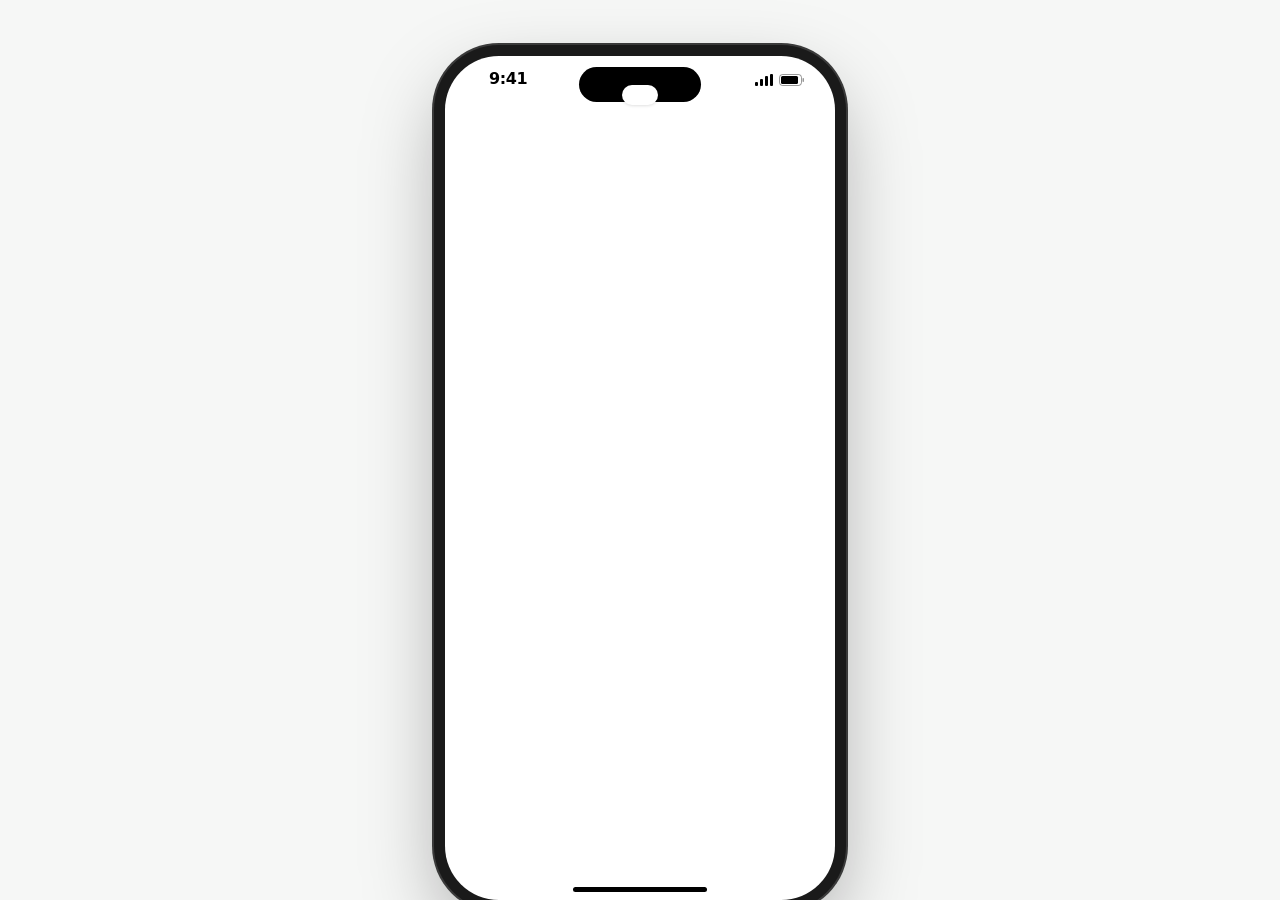
<file: index.html>
<!doctype html>
<html lang="en">
<head>
<meta charset="utf-8">
<meta http-equiv="Content-Security-Policy" content="default-src 'none'; img-src 'self'; base-uri 'none'; form-action 'none'; object-src 'none'">
<meta name="referrer" content="strict-origin-when-cross-origin">
<meta name="viewport" content="width=device-width,initial-scale=1">
<meta http-equiv="refresh" content="0; url=customer/">
<title>ErrandCo</title>
<link rel="icon" href="icons/icon-192.png">
</head>
<body>
<p>Opening the ErrandCo app&hellip; <a href="customer/">Continue</a></p>
<p>Runners: <a href="runner/">runner app</a> &middot; Staff: <a href="owner/">owner dashboard</a></p>
</body>
</html>
</file>
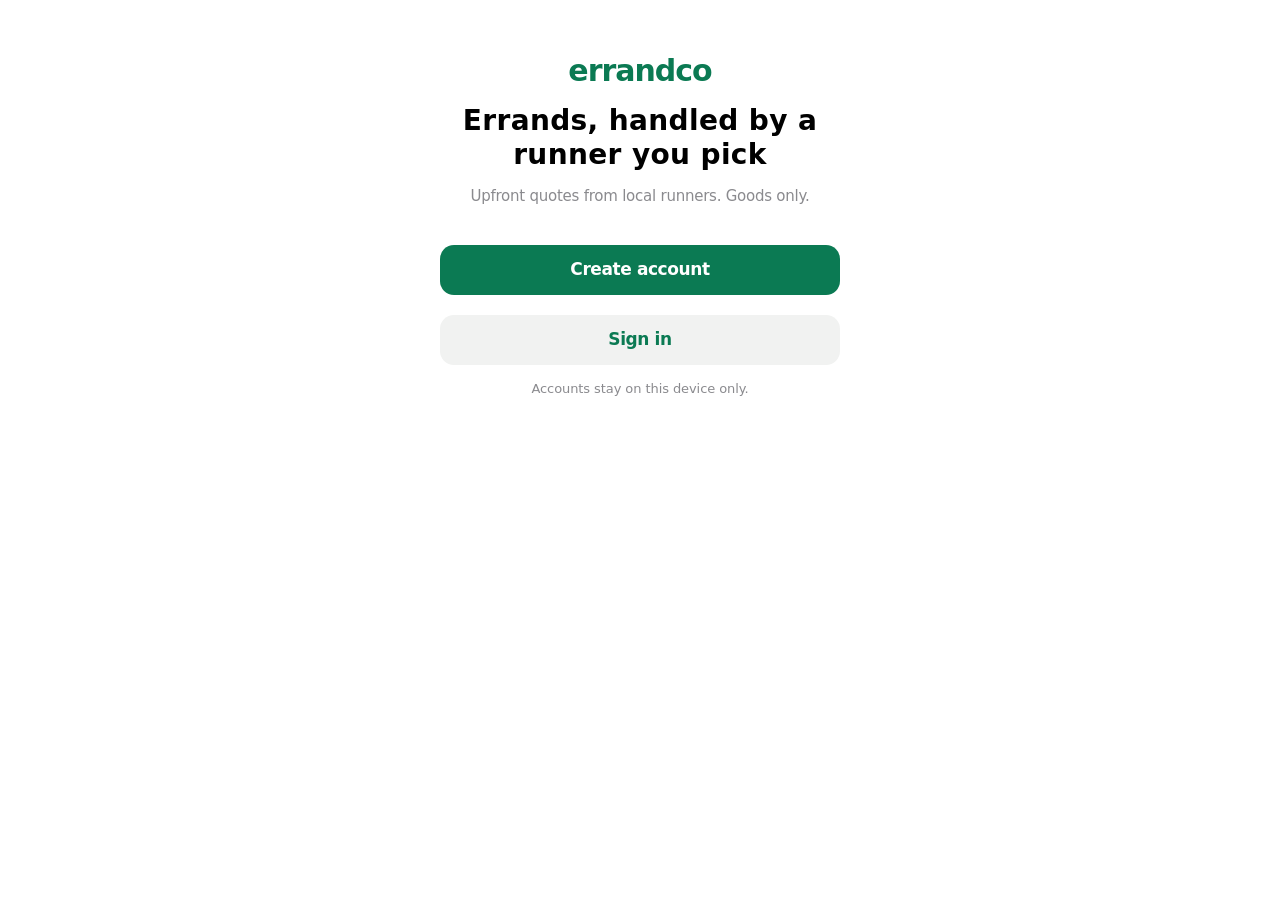
<file: customer/index.html>
<!doctype html>
<html lang="en">
<head>
<meta charset="utf-8">
<meta http-equiv="Content-Security-Policy" content="default-src 'none'; script-src 'self' https://maps.googleapis.com; script-src-attr 'none'; style-src 'self' 'unsafe-inline' https://fonts.googleapis.com; img-src 'self' data: blob: https://*.googleapis.com https://*.gstatic.com https://*.google.com https://*.googleusercontent.com; font-src https://fonts.gstatic.com; connect-src 'self' https://*.googleapis.com https://*.google.com https://*.gstatic.com data: blob:; worker-src 'self' blob:; manifest-src 'self'; frame-src https://*.google.com; object-src 'none'; base-uri 'none'; form-action 'none'; upgrade-insecure-requests">
<meta name="referrer" content="strict-origin-when-cross-origin">
<meta name="viewport" content="width=device-width,initial-scale=1,viewport-fit=cover">
<title>ErrandCo</title>
<meta name="description" content="Pick a local runner for your errands and get an upfront quote from the runner you pick.">
<meta name="theme-color" content="#0B7A53">
<meta name="apple-mobile-web-app-capable" content="yes">
<meta name="mobile-web-app-capable" content="yes">
<meta name="apple-mobile-web-app-status-bar-style" content="default">
<meta name="apple-mobile-web-app-title" content="ErrandCo">
<link rel="manifest" href="manifest.webmanifest">
<link rel="apple-touch-icon" href="icons/icon-180.png">
<link rel="apple-touch-icon" sizes="152x152" href="icons/icon-152.png">
<link rel="apple-touch-icon" sizes="167x167" href="icons/icon-167.png">
<link rel="apple-touch-icon" sizes="180x180" href="icons/icon-180.png">
<link rel="icon" href="icons/icon-192.png">
<link rel="stylesheet" href="../css/app.css?v=18">
</head>
<body data-app="customer">
<div class="stage" id="stage">
  <div class="device" id="device">
    <div class="statusbar" aria-hidden="true"><span id="sbtime">9:41</span><span class="isl"></span><span class="sym"><svg width="18" height="12" viewBox="0 0 18 12"><rect x="0" y="8" width="3" height="4" rx="1" fill="currentColor"/><rect x="5" y="5" width="3" height="7" rx="1" fill="currentColor"/><rect x="10" y="2" width="3" height="10" rx="1" fill="currentColor"/><rect x="15" y="0" width="3" height="12" rx="1" fill="currentColor"/></svg><svg width="26" height="12" viewBox="0 0 26 12"><rect x=".5" y=".5" width="22" height="11" rx="3" fill="none" stroke="currentColor" opacity=".4"/><rect x="2" y="2" width="17" height="8" rx="1.5" fill="currentColor"/><rect x="23.5" y="4" width="1.5" height="4" rx=".7" fill="currentColor" opacity=".4"/></svg></span></div>
    <div id="map" aria-label="Map"></div>
    <div id="screen"></div>
    <div class="toast" id="toast" role="status" aria-live="polite"></div>
    <div class="homebar"></div>
  </div>
</div>
<div class="desk" id="desk" style="display:none"></div>
<script src="../js/config.js?v=18"></script>
<script src="../js/settings.js?v=18"></script>
<script src="../js/icons.js?v=18"></script>
<script src="../js/solver.js?v=18"></script>
<script src="../js/maps.js?v=18"></script>
<script src="../js/places.js?v=18"></script>
<script src="../js/catalog.js?v=18"></script>
<script src="../js/pricing.js?v=18"></script>
<script src="../js/market.js?v=18"></script>
<script src="../js/data.js?v=18"></script>
<script src="../js/orders.js?v=18"></script>
<script src="../js/auth.js?v=18"></script>
<script src="../js/app.js?v=18"></script>
<script src="../js/addstop.js?v=18"></script>
<script src="../js/line.js?v=18"></script>
<script src="../js/tiles.js?v=18"></script>
</body>
</html>
</file>
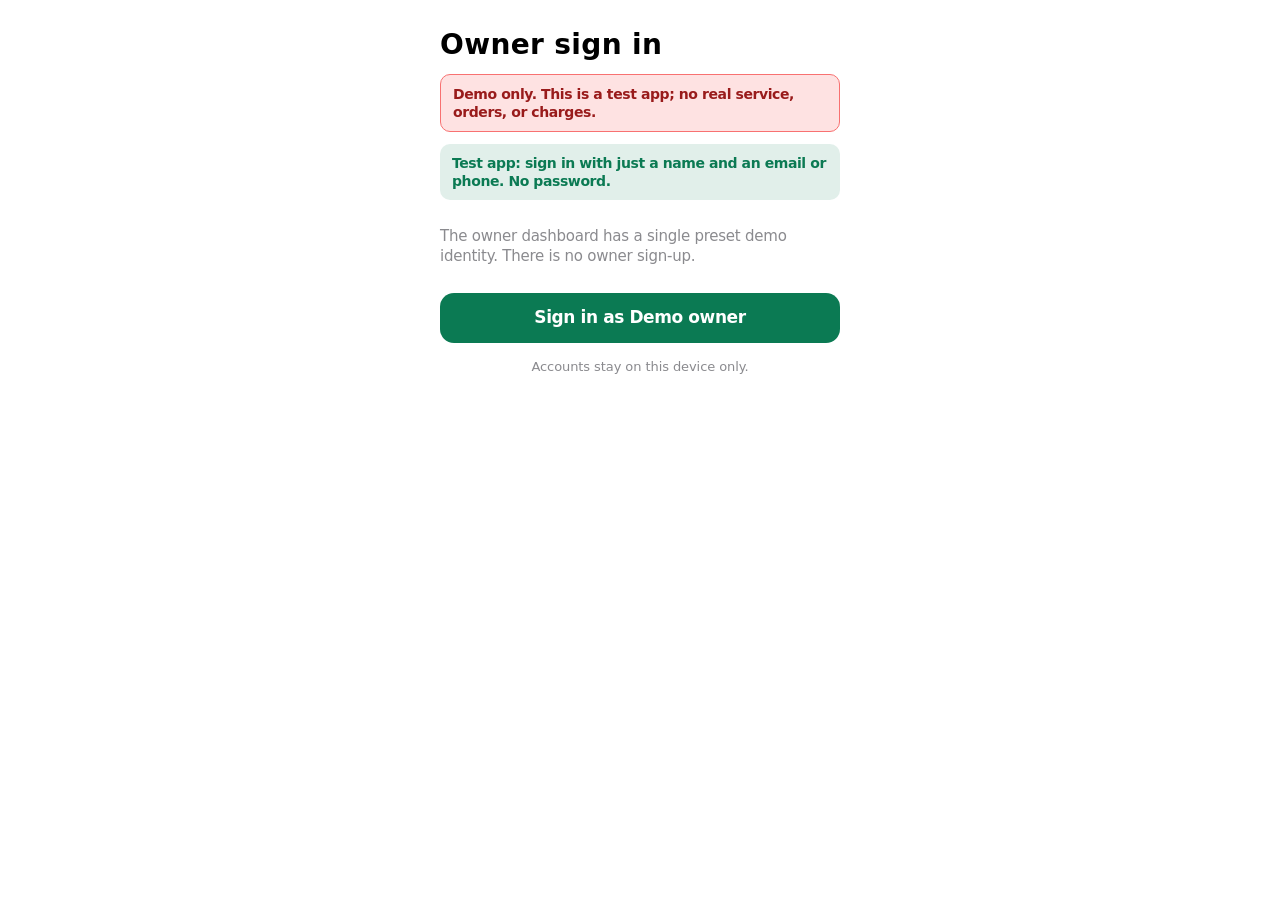
<file: owner/index.html>
<!doctype html>
<html lang="en">
<head>
<meta charset="utf-8">
<meta http-equiv="Content-Security-Policy" content="default-src 'none'; script-src 'self'; script-src-attr 'none'; style-src 'self' 'unsafe-inline'; img-src 'self' data:; font-src 'none'; connect-src 'self'; manifest-src 'self'; worker-src 'self'; frame-src 'none'; object-src 'none'; base-uri 'none'; form-action 'none'; upgrade-insecure-requests">
<meta name="referrer" content="strict-origin-when-cross-origin">
<meta name="viewport" content="width=device-width,initial-scale=1,viewport-fit=cover">
<title>ErrandCo Owner</title>
<meta name="description" content="Pick a local runner for your errands and get an upfront quote from the runner you pick.">
<meta name="theme-color" content="#0B7A53">
<meta name="apple-mobile-web-app-capable" content="yes">
<meta name="mobile-web-app-capable" content="yes">
<meta name="apple-mobile-web-app-status-bar-style" content="default">
<meta name="apple-mobile-web-app-title" content="Owner">
<link rel="manifest" href="manifest.webmanifest">
<link rel="apple-touch-icon" href="icons/icon-180.png">
<link rel="apple-touch-icon" sizes="152x152" href="icons/icon-152.png">
<link rel="apple-touch-icon" sizes="167x167" href="icons/icon-167.png">
<link rel="apple-touch-icon" sizes="180x180" href="icons/icon-180.png">
<link rel="icon" href="icons/icon-192.png">
<link rel="stylesheet" href="../css/app.css?v=18">
</head>
<body data-app="owner">
<div class="stage" id="stage">
  <div class="device" id="device">
    <div class="statusbar" aria-hidden="true"><span id="sbtime">9:41</span><span class="isl"></span><span class="sym"><svg width="18" height="12" viewBox="0 0 18 12"><rect x="0" y="8" width="3" height="4" rx="1" fill="currentColor"/><rect x="5" y="5" width="3" height="7" rx="1" fill="currentColor"/><rect x="10" y="2" width="3" height="10" rx="1" fill="currentColor"/><rect x="15" y="0" width="3" height="12" rx="1" fill="currentColor"/></svg><svg width="26" height="12" viewBox="0 0 26 12"><rect x=".5" y=".5" width="22" height="11" rx="3" fill="none" stroke="currentColor" opacity=".4"/><rect x="2" y="2" width="17" height="8" rx="1.5" fill="currentColor"/><rect x="23.5" y="4" width="1.5" height="4" rx=".7" fill="currentColor" opacity=".4"/></svg></span></div>
    <div id="map" aria-label="Map"></div>
    <div id="screen"></div>
    <div class="toast" id="toast" role="status" aria-live="polite"></div>
    <div class="homebar"></div>
  </div>
</div>
<div class="desk" id="desk" style="display:none"></div>
<script src="../js/config.js?v=18"></script>
<script src="../js/settings.js?v=18"></script>
<script src="../js/icons.js?v=18"></script>
<script src="../js/solver.js?v=18"></script>
<script src="../js/maps.js?v=18"></script>
<script src="../js/places.js?v=18"></script>
<script src="../js/catalog.js?v=18"></script>
<script src="../js/market.js?v=18"></script>
<script src="../js/data.js?v=18"></script>
<script src="../js/orders.js?v=18"></script>
<script src="../js/auth.js?v=18"></script>
<script src="../js/app.js?v=18"></script>
<script src="../js/addstop.js?v=18"></script>
<script src="../js/line.js?v=18"></script>
</body>
</html>
</file>
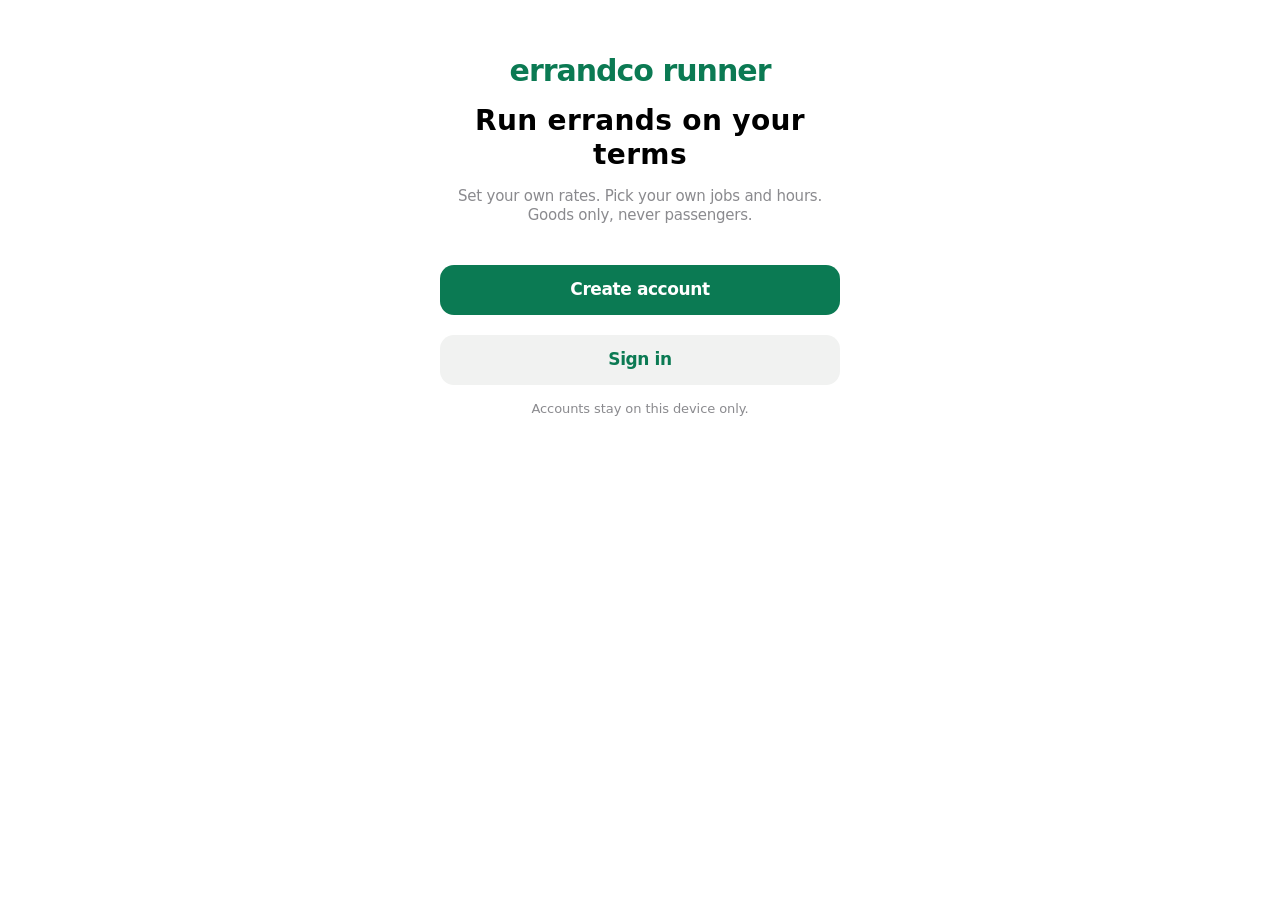
<file: runner/index.html>
<!doctype html>
<html lang="en">
<head>
<meta charset="utf-8">
<meta http-equiv="Content-Security-Policy" content="default-src 'none'; script-src 'self' https://maps.googleapis.com; script-src-attr 'none'; style-src 'self' 'unsafe-inline' https://fonts.googleapis.com; img-src 'self' data: blob: https://*.googleapis.com https://*.gstatic.com https://*.google.com https://*.googleusercontent.com; font-src https://fonts.gstatic.com; connect-src 'self' https://*.googleapis.com https://*.google.com https://*.gstatic.com data: blob:; worker-src 'self' blob:; manifest-src 'self'; frame-src https://*.google.com; object-src 'none'; base-uri 'none'; form-action 'none'; upgrade-insecure-requests">
<meta name="referrer" content="strict-origin-when-cross-origin">
<meta name="viewport" content="width=device-width,initial-scale=1,viewport-fit=cover">
<title>ErrandCo Runner</title>
<meta name="description" content="Pick a local runner for your errands and get an upfront quote from the runner you pick.">
<meta name="theme-color" content="#0B7A53">
<meta name="apple-mobile-web-app-capable" content="yes">
<meta name="mobile-web-app-capable" content="yes">
<meta name="apple-mobile-web-app-status-bar-style" content="default">
<meta name="apple-mobile-web-app-title" content="Runner">
<link rel="manifest" href="manifest.webmanifest">
<link rel="apple-touch-icon" href="icons/icon-180.png">
<link rel="apple-touch-icon" sizes="152x152" href="icons/icon-152.png">
<link rel="apple-touch-icon" sizes="167x167" href="icons/icon-167.png">
<link rel="apple-touch-icon" sizes="180x180" href="icons/icon-180.png">
<link rel="icon" href="icons/icon-192.png">
<link rel="stylesheet" href="../css/app.css?v=18">
</head>
<body data-app="runner">
<div class="stage" id="stage">
  <div class="device" id="device">
    <div class="statusbar" aria-hidden="true"><span id="sbtime">9:41</span><span class="isl"></span><span class="sym"><svg width="18" height="12" viewBox="0 0 18 12"><rect x="0" y="8" width="3" height="4" rx="1" fill="currentColor"/><rect x="5" y="5" width="3" height="7" rx="1" fill="currentColor"/><rect x="10" y="2" width="3" height="10" rx="1" fill="currentColor"/><rect x="15" y="0" width="3" height="12" rx="1" fill="currentColor"/></svg><svg width="26" height="12" viewBox="0 0 26 12"><rect x=".5" y=".5" width="22" height="11" rx="3" fill="none" stroke="currentColor" opacity=".4"/><rect x="2" y="2" width="17" height="8" rx="1.5" fill="currentColor"/><rect x="23.5" y="4" width="1.5" height="4" rx=".7" fill="currentColor" opacity=".4"/></svg></span></div>
    <div id="map" aria-label="Map"></div>
    <div id="screen"></div>
    <div class="toast" id="toast" role="status" aria-live="polite"></div>
    <div class="homebar"></div>
  </div>
</div>
<div class="desk" id="desk" style="display:none"></div>
<script src="../js/config.js?v=18"></script>
<script src="../js/settings.js?v=18"></script>
<script src="../js/icons.js?v=18"></script>
<script src="../js/solver.js?v=18"></script>
<script src="../js/maps.js?v=18"></script>
<script src="../js/places.js?v=18"></script>
<script src="../js/catalog.js?v=18"></script>
<script src="../js/pricing.js?v=18"></script>
<script src="../js/market.js?v=18"></script>
<script src="../js/data.js?v=18"></script>
<script src="../js/orders.js?v=18"></script>
<script src="../js/auth.js?v=18"></script>
<script src="../js/app.js?v=18"></script>
<script src="../js/addstop.js?v=18"></script>
<script src="../js/line.js?v=18"></script>
</body>
</html>
</file>
<file: css/app.css>
:root{
  --accent:#0B7A53; --on-accent:#fff;
  --tint:var(--accent);
  --bg:#fff; --bg2:#F6F7F6; --bg-grouped:#F6F7F6; --cell:#fff; --cell-pressed:#E5E5EA;
  --label:#000; --label2:rgba(60,60,67,.6); --label3:rgba(60,60,67,.3);
  --sep:rgba(60,60,67,.18); --fill:#F1F2F1; --fill2:rgba(120,120,128,.2);
  --material:#fff; --material-thick:#fff;
  --green:#0B7A53; --orange:#FF9500; --red:#FF3B30; --yellow:#FFCC00; --gold:#B7791F;
  --shadow:0 1px 3px rgba(0,0,0,.12);
  --map-land:#F1EFE9; --map-road:#fff; --map-major:#FFE9A8; --map-water:#AADAFF; --map-park:#CDEBC6; --map-label:#5B7E99;
  --map-casing:rgba(0,0,0,.18); --map-pin-dark:#1C1C1E; --map-done:#8E8E93;
  --spring:cubic-bezier(.32,.72,0,1); --sat:0px; --sab:0px;
  --font:-apple-system,BlinkMacSystemFont,"SF Pro Text","SF Pro Display","SF Pro",system-ui,"Helvetica Neue",Helvetica,Arial,sans-serif;
  color-scheme:light;
}
*{box-sizing:border-box;-webkit-tap-highlight-color:transparent}
html,body{margin:0;height:100%}
body{font-family:var(--font);font-size:17px;line-height:1.29;letter-spacing:-.41px;color:var(--label);background:var(--bg-grouped);-webkit-font-smoothing:antialiased;overflow:hidden}
button{font:inherit;color:inherit;letter-spacing:inherit}
svg.i{width:22px;height:22px;flex:none;stroke:currentColor;fill:none;stroke-width:1.8;stroke-linecap:round;stroke-linejoin:round;vertical-align:middle}
svg.i.s{width:17px;height:17px}svg.i.l{width:28px;height:28px}svg.i.fill{fill:currentColor;stroke:none}

.stage{position:absolute;inset:0;display:flex;align-items:center;justify-content:center;padding-top:56px}
.device{position:relative;width:390px;height:844px;border-radius:54px;background:var(--bg);overflow:hidden;box-shadow:0 0 0 11px #1a1a1a,0 0 0 13px #3a3a3a,0 30px 80px rgba(0,0,0,.35);--sat:47px;--sab:34px;transform-origin:center;isolation:isolate}
.statusbar{position:absolute;top:0;left:0;right:0;height:47px;z-index:60;display:flex;align-items:center;justify-content:space-between;padding:0 30px 0 44px;font-weight:600;font-size:16px;pointer-events:none}
.statusbar .isl{position:absolute;left:50%;top:11px;width:122px;height:35px;border-radius:20px;background:#000;transform:translateX(-50%)}
.statusbar .sym{display:flex;gap:6px;align-items:center}
.homebar{position:absolute;bottom:8px;left:50%;transform:translateX(-50%);width:134px;height:5px;border-radius:3px;background:var(--label);z-index:70;pointer-events:none}
.desk{position:absolute;inset:0;padding-top:64px;overflow:auto;background:var(--bg-grouped)}
#map{position:absolute;inset:0;z-index:0;transition:opacity .4s var(--spring)}
#map svg{width:100%;height:100%;display:block}
#screen{position:absolute;inset:0;z-index:1;pointer-events:none}
#screen>*{pointer-events:auto}.btn,.cell.tap,.chip,.seg button,.tabbar button,.iconbtn{transition:transform .35s var(--spring),filter .2s,background-color .2s;cursor:pointer;user-select:none}.btn:active,.chip:active,.iconbtn:active{transform:scale(.96);filter:brightness(.92)}
.cell.tap:active{background:var(--cell-pressed)}
.fade{animation:fade .35s ease}@keyframes fade{from{opacity:0}to{opacity:1}}
.fbtn{position:absolute;z-index:5;width:44px;height:44px;border-radius:50%;border:0;background:var(--material-thick);box-shadow:0 2px 10px rgba(0,0,0,.18);display:grid;place-items:center;cursor:pointer}
.fbtn.tl{top:calc(var(--sat) + 8px);left:16px}
.sheet{position:absolute;left:0;right:0;bottom:0;z-index:10;display:flex;flex-direction:column;background:var(--material-thick);border-radius:14px 14px 0 0;box-shadow:0 -2px 24px rgba(0,0,0,.14);transition:height .5s var(--spring);will-change:height}
.sheet.solid{background:var(--bg)}
.sheet .grabber{flex:none;height:21px;display:flex;align-items:center;justify-content:center;cursor:grab;touch-action:none}
.sheet .grabber i{width:36px;height:5px;border-radius:3px;background:var(--label3)}
.sheet .sh-head{flex:none;padding:0 16px 8px;touch-action:none}
.sheet .sh-body{flex:1;overflow-y:auto;overflow-x:hidden;padding:0 16px 16px;overscroll-behavior:contain}
.sheet .sh-foot{flex:none;padding:8px 16px calc(var(--sab) + 8px);border-top:.5px solid var(--sep);background:var(--material-thick)}
.sheet.has-tabbar{bottom:calc(49px + var(--sab))}
.sheet.has-tabbar .sh-body{padding-bottom:8px}
.lt{font-size:34px;line-height:41px;font-weight:700;letter-spacing:.37px;margin:0}
.t1{font-size:28px;line-height:34px;font-weight:700;letter-spacing:.36px;margin:0}
.t2{font-size:22px;line-height:28px;font-weight:700;letter-spacing:.35px;margin:0}
.t3{font-size:20px;line-height:25px;font-weight:600;letter-spacing:.38px;margin:0}
.hl{font-size:17px;font-weight:600}
.sub{font-size:15px;letter-spacing:-.24px}
.fn{font-size:13px;letter-spacing:-.08px;color:var(--label2)}
.cap{font-size:12px;color:var(--label2)}
.sec{color:var(--label2)}.tint{color:var(--tint)}.green{color:var(--green)}
.num{font-variant-numeric:tabular-nums}
.group-h{font-size:13px;color:var(--label2);text-transform:uppercase;margin:24px 16px 8px;letter-spacing:-.08px}
.sh-body .group-h,.page-body .group-h{margin-left:16px}
.group{background:var(--cell);border-radius:10px;overflow:hidden}
.group+.group-f,.group-f{font-size:13px;color:var(--label2);margin:8px 16px 0;line-height:18px}
.sheet .group{background:var(--cell)}
.cell{display:flex;align-items:center;gap:12px;min-height:44px;padding:11px 16px;position:relative;background:var(--cell)}
.cell+.cell::before{content:'';position:absolute;top:0;right:0;left:var(--inset,16px);border-top:.5px solid var(--sep)}
.cell .ic{width:30px;height:30px;border-radius:7px;display:grid;place-items:center;flex:none;background:var(--accent);color:var(--on-accent)}
.cell .ic svg{width:18px;height:18px}
.cell .ic.gray{background:#8E8E93;color:#fff}.cell .ic.green{background:var(--green);color:#fff}.cell .ic.orange{background:var(--orange);color:#fff}
.cell .grow{flex:1;min-width:0}.cell .title{font-size:17px}.cell .subt{font-size:15px;color:var(--label2);margin-top:1px}
.cell .acc{color:var(--label2);display:flex;align-items:center;gap:4px;white-space:nowrap}
.cell .chev{color:var(--label3)}
.cell input[type=text],.cell input[type=number],.cell select{border:0;background:transparent;font:inherit;color:var(--label);outline:none;width:100%;padding:0}
.cell input::placeholder{color:var(--label3)}
.ellip{white-space:nowrap;overflow:hidden;text-overflow:ellipsis}
.btn{display:flex;align-items:center;justify-content:center;gap:8px;width:100%;min-height:50px;border:0;border-radius:14px;font-size:17px;font-weight:600;background:var(--accent);color:var(--on-accent)}
.btn.gray{background:var(--fill);color:var(--tint)}.btn.plain{background:none;color:var(--tint);min-height:44px}.btn.sm{min-height:44px;font-size:15px;width:auto;padding:0 16px;border-radius:22px;display:inline-flex}
.btn:disabled{opacity:.4;pointer-events:none}
.btn+.btn{margin-top:8px}
.chip{display:inline-flex;align-items:center;gap:6px;height:34px;padding:0 14px;border-radius:17px;border:0;background:var(--fill);font-size:15px;font-weight:500;white-space:nowrap}
.chip.on{background:var(--accent);color:var(--on-accent)}
.chip.tint{color:var(--tint)}
.chips{display:flex;gap:8px;overflow-x:auto;scrollbar-width:none;padding:2px 0}.chips::-webkit-scrollbar{display:none}
.seg{display:flex;background:var(--fill);border-radius:9px;padding:2px;position:relative}
.seg button{flex:1;border:0;background:none;padding:6px 8px;font-size:13px;font-weight:500;border-radius:7px;min-height:28px;position:relative;z-index:1}
.seg button.on{background:var(--cell);font-weight:600;box-shadow:0 3px 8px rgba(0,0,0,.12),0 3px 1px rgba(0,0,0,.04)}
.iconbtn{width:36px;height:36px;border-radius:50%;border:0;background:var(--fill);display:grid;place-items:center;color:var(--tint);flex:none}
.iconbtn.on{background:var(--accent);color:var(--on-accent)}
.toggle{position:relative;width:51px;height:31px;border-radius:16px;background:var(--fill2);border:0;flex:none;cursor:pointer;transition:background .25s}
.toggle::after{content:'';position:absolute;top:2px;left:2px;width:27px;height:27px;border-radius:50%;background:#fff;box-shadow:0 3px 8px rgba(0,0,0,.15);transition:transform .35s var(--spring)}
.toggle.on{background:var(--green)}.toggle.on::after{transform:translateX(20px)}
.stepper{display:flex;background:var(--fill);border-radius:8px;overflow:hidden}.stepper button{border:0;background:none;width:44px;height:32px;font-size:20px;cursor:pointer}.stepper button+button{border-left:.5px solid var(--sep)}
.bar{height:6px;border-radius:3px;background:var(--fill);overflow:hidden}.bar>i{display:block;height:100%;background:var(--accent);border-radius:3px;transition:width .6s var(--spring)}
.input{width:100%;height:44px;border:0;border-radius:10px;background:var(--fill);padding:0 12px;font:inherit;color:var(--label);outline:none}
.input:focus{box-shadow:0 0 0 2px var(--accent)}
.rstop{display:flex;gap:12px;position:relative;padding:10px 0}
.rstop .rail{width:28px;display:flex;flex-direction:column;align-items:center;flex:none}
.rstop .n{width:26px;height:26px;border-radius:50%;background:var(--accent);color:var(--on-accent);display:grid;place-items:center;font-size:13px;font-weight:700}
.rstop .n.done{background:var(--map-done)}.rstop .n.end{background:var(--map-pin-dark);border-radius:7px}.rstop .n.start{background:var(--map-pin-dark);width:14px;height:14px;margin:6px}
.rstop:not(:last-child) .rail::after{content:'';flex:1;width:2px;background:var(--sep);margin-top:4px;margin-bottom:-14px}
.carry{display:inline-flex;align-items:center;gap:4px;font-size:12px;color:var(--tint);font-weight:600}
.tabbar{position:absolute;left:0;right:0;bottom:0;z-index:20;display:flex;height:calc(49px + var(--sab));padding-bottom:var(--sab);background:var(--material);border-top:.5px solid var(--sep)}
.tabbar button{flex:1;border:0;background:none;display:flex;flex-direction:column;align-items:center;justify-content:center;gap:2px;font-size:10px;font-weight:500;color:#8E8E93;padding-top:2px}
.tabbar button svg{width:24px;height:24px}
.tabbar button.on{color:var(--tint)}
.page{position:absolute;inset:0;overflow-y:auto;background:var(--bg-grouped);padding-bottom:calc(49px + var(--sab) + 24px)}
.page.notab{padding-bottom:calc(var(--sab) + 24px)}
.navbar{position:sticky;top:0;z-index:15;height:calc(44px + var(--sat));padding-top:var(--sat);display:flex;align-items:center;justify-content:center;border-bottom:.5px solid transparent;transition:background .25s,border-color .25s}
.navbar .nt{font-size:17px;font-weight:600;opacity:0;transform:translateY(6px);transition:opacity .25s,transform .35s var(--spring)}
.navbar .nl,.navbar .nr{position:absolute;bottom:0;height:44px;display:flex;align-items:center;padding:0 8px}.navbar .nl{left:0}.navbar .nr{right:8px}
.page.scrolled .navbar{background:var(--material);border-bottom-color:var(--sep)}
.page.scrolled .navbar .nt{opacity:1;transform:none}
.page .lt{padding:4px 16px 8px;transition:opacity .2s}
.page.scrolled .lt{opacity:0}
.page-body{padding:0 16px}
.backbtn{display:flex;align-items:center;gap:2px;color:var(--tint);border:0;background:none;font-size:17px;cursor:pointer;padding:0 8px}
.chatbar{display:flex;gap:8px;align-items:center}
.chatbar input{flex:1;height:36px;border-radius:18px;border:.5px solid var(--sep);background:var(--cell);padding:0 14px;font:inherit;color:var(--label);outline:none}
.dot{width:10px;height:10px;border-radius:50%;background:var(--green);display:inline-block}
.indet{height:4px;border-radius:2px;background:var(--fill);overflow:hidden;position:relative}.indet::after{content:'';position:absolute;inset:0;width:40%;background:var(--accent);border-radius:2px;animation:ind 1.3s ease-in-out infinite}
@keyframes ind{0%{transform:translateX(-100%)}100%{transform:translateX(250%)}}
.stars{display:flex;gap:8px;justify-content:center}.stars button{border:0;background:none;color:var(--label3);cursor:pointer;padding:4px;transition:transform .35s var(--spring)}
.stars button.on{color:var(--yellow)}.stars button:active{transform:scale(1.25)}
.stars svg{width:40px;height:40px;fill:currentColor;stroke:none}
.toast{position:absolute;left:50%;top:calc(var(--sat) + 10px);z-index:900;transform:translate(-50%,-140%);background:var(--material-thick);padding:10px 18px;border-radius:22px;box-shadow:var(--shadow);font-size:15px;font-weight:500;transition:transform .5s var(--spring);display:flex;gap:8px;align-items:center;width:max-content;max-width:calc(100% - 32px);white-space:normal;line-height:1.3}
.toast.show{transform:translate(-50%,0)}
.owner{display:grid;grid-template-columns:240px 1fr;min-height:100%}
.side{padding:16px 12px;position:sticky;top:0;align-self:start;height:calc(100vh - 64px)}
.side .sb{display:flex;align-items:center;gap:10px;width:100%;padding:8px 10px;border-radius:8px;border:0;background:none;text-align:left;font-size:15px;cursor:pointer;color:var(--label)}
.side .sb svg{color:var(--tint);width:20px;height:20px}
.side .sb.on{background:var(--accent);color:var(--on-accent)}.side .sb.on svg{color:var(--on-accent)}
.side .sb:hover:not(.on){background:var(--fill)}
.omain{padding:16px 32px 48px;max-width:1200px}
.kgrid{display:grid;grid-template-columns:repeat(auto-fill,minmax(210px,1fr));gap:12px}
.panel{background:var(--cell);border-radius:12px;padding:16px;margin-top:16px}
.panel h3{margin:0 0 12px;font-size:17px;font-weight:600}
table{width:100%;border-collapse:collapse;font-size:15px}
th{text-align:left;font-size:12px;color:var(--label2);font-weight:500;text-transform:uppercase;padding:8px;border-bottom:.5px solid var(--sep)}
td{padding:10px 8px;border-bottom:.5px solid var(--sep);vertical-align:middle}
tr:last-child td{border-bottom:0}
.frow{display:flex;align-items:center;justify-content:space-between;gap:12px;padding:8px 0;border-bottom:.5px solid var(--sep)}
.frow:last-child{border-bottom:0}.frow input{width:110px;text-align:right}
.demo-note{font-size:12px;color:var(--label2)}
.mobile-owner-tabs{display:none}
@media (max-width:600px){
  body{background:var(--bg)}
  .stage{padding:0;display:block}
  .device{width:100%;height:100%;border-radius:0;box-shadow:none;--sat:env(safe-area-inset-top,0px);--sab:env(safe-area-inset-bottom,0px)}
  .statusbar,.homebar{display:none}
  @keyframes popin{from{opacity:0;transform:scale(.9)}to{opacity:1;transform:scale(1)}}
  .desk{padding-top:env(safe-area-inset-top,0px)}
  .owner{display:block}.side{display:none}.omain{padding:8px 16px 48px}
  .mobile-owner-tabs{display:flex;gap:8px;overflow-x:auto;padding:8px 52px 4px 0;scrollbar-width:none;position:sticky;top:0;z-index:5;background:var(--bg-grouped)}.kgrid{grid-template-columns:1fr 1fr}
  .panel{overflow-x:auto}
}
@media (prefers-reduced-motion:reduce){*{animation-duration:.01ms!important;transition-duration:.01ms!important}}
@media (max-width:600px){.page .lt{width:fit-content;max-width:calc(100% - 60px)}}
.navbar.solid{background:var(--material);border-bottom-color:var(--sep)}
.navbar.solid .nt{opacity:1;transform:none;max-width:60%;overflow:hidden;text-overflow:ellipsis;white-space:nowrap}
.storepg .navbar .nt{opacity:0}.storepg.scrolled .navbar .nt{opacity:1}
.ico{display:inline-grid;place-items:center}
.acwrap{position:sticky;top:calc(44px + var(--sat));z-index:14;padding:10px 16px;background:var(--bg-grouped)}
.acfield{display:flex;align-items:center;gap:8px;height:44px;padding:0 6px 0 12px;border-radius:12px;background:var(--fill);color:var(--label2)}
.acfield input{flex:1;min-width:0;border:0;background:none;font:inherit;color:var(--label);outline:none;height:100%}
.acfield input::placeholder{color:var(--label2)}
.acfield:focus-within{box-shadow:0 0 0 2px color-mix(in srgb,var(--accent) 60%,transparent)}
.clr{width:30px;height:30px;border:0;border-radius:50%;background:none;color:var(--label2);display:grid;place-items:center;cursor:pointer;visibility:hidden}
.aclist{padding:0 16px}
.acempty{display:flex;flex-direction:column;align-items:center;text-align:center;gap:8px;padding:48px 24px;color:var(--label2)}
.acempty.compact{padding:24px 16px}.acempty .hl{color:var(--label)}.acempty svg.l{width:34px;height:34px;color:var(--label3)}
.acempty .indet{width:120px}
.acnone{padding:14px 16px}
.cell.ac{min-height:60px;--inset:60px;gap:12px}.cell.ac.sel{background:var(--cell-pressed)}
.acic{width:34px;height:34px;border-radius:50%;background:var(--fill);color:var(--label2);display:grid;place-items:center;flex:none}
.acic.store{background:color-mix(in srgb,var(--accent) 14%,transparent);color:var(--tint)}
.acp{font-size:17px;font-weight:400}.acp b,.acs b{font-weight:600;color:var(--label)}
.acs{font-size:14px;color:var(--label2);margin-top:1px}
.acattr{font-size:12px;color:var(--label2);text-align:right;margin:8px 4px 0}.acattr.g{font-weight:500}
.plhead{display:flex;align-items:center;gap:12px;margin-top:8px}.plhead .acic{width:44px;height:44px}
.stack{display:flex;flex-direction:column;gap:8px}
.row8{display:flex;gap:8px;align-items:center}
.sthead{display:flex;flex-wrap:wrap;gap:12px;align-items:center;padding:8px 16px 4px}
.stlogo{width:60px;height:60px;border-radius:16px;background:var(--fill);color:var(--label);display:grid;place-items:center;flex:none}
.stlogo svg.l{width:30px;height:30px}
.sthead .grow{flex:1;min-width:0}.sttitle{margin:0;font-size:26px;line-height:32px}
.stnote{flex-basis:100%;background:color-mix(in srgb,var(--orange) 14%,transparent);border-radius:10px;padding:8px 10px;color:var(--label)}
.ststicky{position:sticky;top:calc(44px + var(--sat));z-index:14;background:var(--bg-grouped);padding:8px 16px 8px;border-bottom:.5px solid var(--sep)}
.sttabs{display:flex;gap:0;overflow-x:auto;scrollbar-width:none;margin:2px -16px 0;padding:0 16px}.sttabs::-webkit-scrollbar{display:none}
.sttabs .chip{height:44px;font-size:14px}
.chip.on{background:var(--label);color:var(--bg)}
.stsec{scroll-margin-top:120px}
#stList{padding:0 16px}
.storepg{padding-bottom:calc(var(--sab) + 96px)}
.ilist .irow+.irow{border-top:.5px solid var(--sep)}
.irow{display:flex;align-items:center;gap:12px;padding:10px 12px 10px 16px;min-height:72px;background:var(--cell);cursor:pointer}
.irow.oos{opacity:.5;cursor:default}
.irow .grow{flex:1;min-width:0}
.iname{font-size:16px;line-height:20px}.iprice{font-size:15px;font-weight:600;margin-top:2px}
.ithumb{width:52px;height:52px;border-radius:12px;background:var(--fill);color:var(--tint);display:grid;place-items:center;flex:none;overflow:hidden}
.ithumb img{width:100%;height:100%;object-fit:cover}
.addbtn{width:34px;height:34px;border-radius:50%;border:0;background:var(--fill);color:var(--tint);display:grid;place-items:center;flex:none;cursor:pointer;}
.qty{display:flex;align-items:center;gap:2px;background:var(--fill);border-radius:17px;height:34px;flex:none}
.qty button{width:34px;height:34px;border:0;background:none;color:var(--tint);display:grid;place-items:center;cursor:pointer}
.qty span{min-width:18px;text-align:center;font-weight:600;font-size:15px}
.irow.inc .ithumb{box-shadow:inset 0 0 0 2px var(--accent)}
.cscrim{position:absolute;inset:0;z-index:40;background:rgba(0,0,0,.35);animation:fadein .25s}
.csheet{position:absolute;left:0;right:0;bottom:0;z-index:41;max-height:86%;display:flex;flex-direction:column;background:var(--bg-grouped);border-radius:14px 14px 0 0;box-shadow:0 -4px 30px rgba(0,0,0,.25);animation:sheetup .45s var(--spring);outline:none}
.csheet .grabber{height:20px;display:grid;place-items:center}.csheet .grabber i{width:36px;height:5px;border-radius:3px;background:var(--label3)}
.chead{display:flex;align-items:center;gap:12px;padding:0 16px 8px}
.cbody{flex:1;overflow-y:auto;padding:0 16px 12px}
.cfoot{padding:8px 16px calc(var(--sab) + 8px);border-top:.5px solid var(--sep);background:var(--material-thick)}
@keyframes sheetup{from{transform:translateY(100%)}}
@keyframes fadein{from{opacity:0}}
.sttabs[hidden]{display:none}
.chead .grow,.irow .grow{flex:1;min-width:0}
.slist,.rlist{list-style:none;margin:0;padding:0}
.srow{display:flex;align-items:center;gap:12px;width:100%;min-height:64px;padding:8px 0;border:0;border-bottom:.5px solid var(--sep);background:none;text-align:left;color:var(--label);cursor:pointer}
.srow>svg{color:var(--label3)}
.srow .grow,.rlist .grow,.runner .grow,.quiet .grow{display:flex;flex-direction:column;gap:2px;min-width:0;flex:1}
.sn{width:28px;height:28px;border-radius:50%;background:var(--label);color:var(--bg);display:grid;place-items:center;font-size:13px;font-weight:600;flex:none}
.sn.end,.rlist li.done .sn{background:var(--fill);color:var(--label2)}
.empty{margin:8px 0 0;color:var(--label2)}
.addstop{margin-top:16px}
.rlist{margin-bottom:16px}.rlist li{display:flex;align-items:center;gap:12px;padding:8px 0}
.pbox{margin-top:16px;padding:4px 16px;background:var(--cell);border-radius:12px}
.pline{display:flex;justify-content:space-between;gap:16px;padding:8px 0;font-size:15px;color:var(--label2)}
.pline.b{color:var(--label);font-weight:600;border-top:.5px solid var(--sep)}
.note{margin:8px 4px 0}
.quiet{display:flex;align-items:center;gap:12px;width:100%;margin-top:24px;padding:12px 0;border:0;border-top:.5px solid var(--sep);background:none;text-align:left;color:var(--label);cursor:pointer}
.whensel{appearance:none;-webkit-appearance:none;border:0;background:var(--fill);border-radius:8px;padding:6px 12px;font:inherit;font-size:15px;color:var(--label);margin-left:auto;min-height:44px;text-align-last:right}
.cell .whensel{background:var(--fill)}
.eta{font-size:28px;line-height:34px;font-weight:700}
.eta+p+.bar{margin-top:12px}
.runner{display:flex;align-items:center;gap:12px;padding:16px 0;margin-bottom:8px;border-bottom:.5px solid var(--sep)}
.btn.plain.danger{color:var(--red);margin-top:8px}
.ovl{position:absolute;inset:0;z-index:30}
.ovscrim{position:absolute;inset:0;background:rgba(0,0,0,.32)}
.ovsheet{position:absolute;left:0;right:0;bottom:0;top:calc(var(--sat) + 12px);border-radius:12px 12px 0 0;overflow:hidden;background:var(--bg-grouped);box-shadow:0 -4px 24px rgba(0,0,0,.18)}
.ovl.anim .ovscrim{animation:fadein .2s}.ovl.anim .ovsheet{animation:sheetup .4s var(--spring)}
.ovsheet .navbar{height:52px;padding-top:0}.ovsheet .navbar .nl{height:52px}
.ovsheet .page{padding-bottom:24px}
.ithumb{color:var(--label2)}
#plBody{padding-top:16px}#plBody .seg{margin:16px 0}
.ovsheet .page{--sat:0px}.ovsheet .acwrap{top:48px}
.navbar .nl button,.navbar .nr button,.navbar .nl a,.navbar .nr a{min-height:44px}
.chip{height:44px;border:5px solid transparent;background-clip:padding-box;border-radius:22px}
.addbtn{width:44px;height:44px;border:5px solid transparent;background-clip:padding-box}
.iconbtn{width:44px;height:44px;border:4px solid transparent;background-clip:padding-box}
.qty{height:44px;border-radius:22px}.qty button{width:44px;height:44px}
.stepper button{height:44px}
.seg button{min-height:44px}
.estate{padding:40px 24px;text-align:center;display:flex;flex-direction:column;align-items:center;gap:6px}
.estate .hl{font-size:17px;font-weight:600;color:var(--label)}
.estate .sub{max-width:280px;margin:0}
.estate .btn{margin-top:16px;max-width:260px}
.panel .estate{padding:24px}
.tiles{display:grid;grid-template-columns:1fr 1fr;gap:12px;margin:4px 0 16px}
.tile{display:flex;flex-direction:column;align-items:flex-start;gap:4px;min-height:132px;padding:16px;border:0;border-radius:16px;background:var(--cell);color:var(--label);text-align:left;cursor:pointer;box-shadow:0 0 0 .5px var(--sep)}
.tile:active{transform:scale(.98)}
.tile-ic{width:36px;height:36px;border-radius:10px;display:grid;place-items:center;background:var(--accent);color:var(--on-accent);margin-bottom:8px}
.tile-t{font-size:17px;font-weight:600}
.tile-s{font-size:13px;line-height:18px;color:var(--label2)}
.lnwrap{position:absolute;inset:0;display:flex;flex-direction:column;background:var(--bg-grouped)}
.lnwrap>.page{position:relative;inset:auto;flex:1 1 auto;min-height:0;padding-bottom:24px}
.lnfoot{flex:none;position:relative;z-index:5;border-top:.5px solid var(--sep,rgba(0,0,0,.12));padding:12px 16px calc(var(--sab) + 12px);background:var(--material);}
.lnfoot:empty{display:none}
.blocked{margin-top:12px;padding:12px 16px;border-radius:12px;background:rgba(255,59,48,.10);color:var(--label)}
.blocked .hl{color:var(--red);margin-bottom:4px}.blocked .sub{margin:0}
.ack{display:flex;gap:12px;align-items:flex-start;min-height:44px;margin:12px 4px 0;font-size:15px;line-height:20px;color:var(--label)}
.ack input{width:22px;height:22px;flex:none;margin-top:1px;accent-color:var(--accent)}
.terms .cell{min-height:0;padding-top:10px;padding-bottom:10px}
.statuscard{margin-top:8px;padding:16px;border-radius:14px;background:var(--cell)}
.code{font-size:22px;font-weight:700;letter-spacing:4px;color:var(--accent)}
.input[type=datetime-local]{min-height:44px;max-width:190px}
#lnBody .cell .grow{min-width:0}
#lnBody .whensel,#lnBody .input{flex:none;width:auto;min-width:96px;margin-left:12px}
#lnBody{padding-bottom:24px}
.tgrid{display:grid;grid-template-columns:repeat(3,1fr);gap:10px;margin:0 0 16px}
.gtile{display:flex;flex-direction:column;align-items:center;gap:4px;padding:14px 6px 12px;border:0;border-radius:14px;background:var(--cell);color:var(--label);text-align:center;cursor:pointer;box-shadow:0 0 0 .5px var(--sep);min-height:112px}
.gtile:active{transform:scale(.97)}
.gtile-ic{width:40px;height:40px;border-radius:12px;display:grid;place-items:center;background:color-mix(in srgb,#6D28D9 10%,transparent);color:#6D28D9;margin-bottom:4px}
.gtile-ic svg{stroke:#6D28D9;fill:none}
.gtile-t{font-size:13px;font-weight:600;line-height:16px}
.gtile-s{font-size:11px;line-height:14px;color:var(--label2)}
.blocknote{margin:12px 16px;color:var(--label2)}
.err{color:var(--red,#d70015);min-height:0;margin-bottom:6px}.err:empty{display:none}
#tsBody .cell.ack{gap:12px;align-items:flex-start}
#tsBody .input{width:100%}
.auth{position:fixed;inset:0;z-index:1000;background:var(--bg);color:var(--label);overflow-y:auto;-webkit-overflow-scrolling:touch}
.auth[hidden]{display:none}
.au-inner{max-width:440px;margin:0 auto;padding:calc(env(safe-area-inset-top) + 28px) 20px 40px;display:flex;flex-direction:column;gap:12px}
.au-hero{text-align:center;padding:28px 0 12px}.au-logo{margin:0 auto 18px;font-size:40px;text-align:center}
.au-form{display:flex;flex-direction:column;gap:12px;margin:0}
.au-demo{margin:0;padding:10px 12px;border-radius:10px;background:color-mix(in srgb,var(--accent) 12%,transparent);color:var(--tint);font-size:14px;font-weight:600}
.au-field{display:flex;flex-direction:column;gap:6px}.au-row{display:flex;gap:8px;align-items:center}
.au-field input{flex:1;min-width:0;min-height:48px;padding:0 14px;border-radius:12px;border:1px solid var(--sep,#C6C6C8);background:var(--cell);color:var(--label);font-size:17px}
.au-field input:focus{outline:2px solid var(--accent);outline-offset:0}
.au-check{display:flex;gap:10px;align-items:flex-start;font-size:15px;line-height:1.4}.au-check input{width:22px;height:22px;margin-top:1px;accent-color:var(--accent);flex:none}
.linkbtn{background:none;border:0;padding:0;color:var(--tint);font:inherit;text-decoration:underline;cursor:pointer}
.au-err{margin:0;color:var(--red);font-size:15px}.au-err[hidden]{display:none}.au-note{text-align:center;margin:4px 0 0}
.au-banner{margin:0;padding:10px 12px;border-radius:10px;background:#FEF3C7;color:#92400E;font-size:15px;font-weight:700;border:1px solid #F59E0B;text-align:center}
.au-demoonly{margin:0;padding:10px 12px;border-radius:10px;background:#FEE2E2;color:#991B1B;font-size:14px;font-weight:600;border:1px solid #F87171}
.au-draft{margin:0;padding:6px 10px;border-radius:8px;background:#FEF3C7;color:#92400E;font-size:13px;font-weight:600;align-self:flex-start}
.au-doc{font-size:15px;line-height:1.5}.au-doc h2,.au-doc h3,.au-doc h4,.au-doc h5{margin:18px 0 6px;line-height:1.25}.au-doc blockquote{margin:8px 0;padding:6px 12px;border-left:3px solid var(--accent);color:var(--label2)}.au-doc ul{padding-left:20px}.au-doc p{margin:8px 0}
.au-top{display:flex}
#lnEst p,#lnRevEst p{margin:6px 0 0;color:var(--label2)}
#ckModes{margin:0 0 10px}
.two-in{display:grid;grid-template-columns:1fr 1fr;gap:8px}

.wordmark{font-family:ui-rounded,"SF Pro Rounded",system-ui,sans-serif;font-weight:800;font-size:30px;letter-spacing:-1px;color:var(--accent);text-transform:lowercase;line-height:1}
.wordmark.sm{font-size:24px;padding:4px 10px 14px}.wordmark .fn{color:var(--label2);font-weight:600;letter-spacing:0}
.hrow{display:flex;align-items:center;justify-content:space-between;gap:12px;padding:4px 16px 10px}
.bell{position:relative;width:44px;height:44px;border:0;border-radius:50%;background:var(--fill);color:var(--label);display:grid;place-items:center;cursor:pointer;flex:none}
.bell .dot{position:absolute;top:9px;right:10px;width:9px;height:9px;border-radius:50%;background:var(--red);border:2px solid var(--bg)}
.navbar .nr .bell{width:36px;height:36px}
.search{display:flex;align-items:center;gap:10px;width:calc(100% - 32px);margin:0 16px 8px;min-height:52px;padding:0 16px;border:0;border-radius:14px;background:var(--fill);color:var(--label);font-size:19px;font-weight:600;text-align:left;cursor:pointer}
.search svg{color:var(--accent)}
.group.live{border:2px solid var(--accent)}
.group.pad{padding:8px 16px}
.final{display:flex;align-items:center;gap:12px;margin:8px 0;padding:12px 14px;border-radius:12px;background:var(--cell);border:1.5px solid var(--label)}
.final .grow{min-width:0;flex:1}.final .grow>span,.rlist .grow>span{display:block}.final .btn.sm{flex:none}
.sn{width:26px;height:26px;border-radius:50%;display:grid;place-items:center;flex:none;font-size:13px;font-weight:700;background:var(--accent);color:var(--on-accent)}
.sn.end{background:var(--label);color:#fff;border-radius:7px}.sn.done{background:var(--map-done)}
.rpick .rk{gap:12px;text-align:left;width:100%;border:0;background:var(--cell)}
.rpick .rk.on{box-shadow:inset 0 0 0 2px var(--accent);border-radius:10px}
.rk-av{width:40px;height:40px;border-radius:50%;display:grid;place-items:center;flex:none;background:var(--fill);color:var(--label);font-weight:700;font-size:17px}
.rk.on .rk-av{background:var(--accent);color:var(--on-accent)}
.agree,.more{margin:10px 0;border-radius:12px;background:var(--cell);padding:0 14px}
.agree summary,.more summary{min-height:46px;display:flex;align-items:center;justify-content:space-between;font-size:15px;font-weight:600;color:var(--accent);cursor:pointer;list-style:none}
.agree summary::-webkit-details-marker,.more summary::-webkit-details-marker{display:none}
.agree summary::after,.more summary::after{content:'+';font-size:20px;font-weight:500}
.agree[open] summary::after,.more[open] summary::after{content:'−'}
.agree pre,.agree .fn{white-space:pre-wrap;font-family:inherit;font-size:13px;line-height:1.45;color:var(--label2);margin:0 0 12px}
.more .group{margin-left:0;margin-right:0}
.star{width:48px;height:48px;border:0;background:none;color:var(--label3);display:grid;place-items:center;cursor:pointer;font-size:34px;line-height:1}
.star.on{color:var(--accent)}
.hero{text-align:center;padding:16px}
.proof{display:block;width:100%;max-height:260px;object-fit:cover;border-radius:12px;margin:12px 0}
.chat{display:flex;flex-direction:column;gap:8px;padding:8px 0}
.msg{max-width:78%;padding:9px 13px;border-radius:18px;background:var(--fill);color:var(--label);font-size:16px;line-height:1.3;overflow-wrap:anywhere}
.msg.me{align-self:flex-end;background:var(--accent);color:var(--on-accent);border-bottom-right-radius:6px}
.msg.them{align-self:flex-start;border-bottom-left-radius:6px}
.btnrow{display:flex;gap:10px;align-items:center}.btnrow>.btn{flex:1}
.vh{position:absolute;width:1px;height:1px;overflow:hidden;clip:rect(0 0 0 0);white-space:nowrap}
.offer,.stepbox{margin:0 0 12px;padding:16px;border-radius:14px;background:var(--cell);border:1px solid var(--sep);display:flex;flex-direction:column;gap:8px}
.offer .t2{color:var(--accent)}.stepbox .btn{margin:0}
.offer .rlist,.stepbox .rlist{margin:4px 0}
#mx>.btn,#mx>.btnrow,#mx>label.btn,#mx>a.btn{margin:10px 0;width:100%}
#mx>p.fn,#mx>p.sub{margin:8px 4px}
#mx>.ack{margin:12px 4px}
#mx>.group{margin-top:8px}
.stsrc{display:block;margin:4px 0 8px;color:var(--label2);text-decoration:underline}
.kc{padding:16px;border-radius:12px;background:var(--cell);border:1px solid var(--sep);display:flex;flex-direction:column;gap:4px}
.otitle{margin:8px 0 16px}
.demo-note{margin-top:24px}
button.cell{width:100%;border:0;text-align:left;font:inherit;color:inherit;background:var(--cell);cursor:pointer}
.cell>.grow{display:flex;flex-direction:column;gap:2px;min-width:0;flex:1}
.cell>.grow>.title{display:block}.cell>.grow>.subt{display:block}
.offer p,.stepbox p{margin:0}
.cartbar{position:absolute;left:0;right:0;bottom:0;z-index:20;padding:10px 16px calc(var(--sab) + 6px);background:#fff;border-top:.5px solid var(--sep);transform:translateY(110%);transition:transform .3s ease}
.cartbar.show{transform:none}
.cartbar .btn{justify-content:space-between;padding:0 16px;display:flex;align-items:center;gap:10px}
.cartbar .cnt{min-width:26px;height:26px;border-radius:13px;background:rgba(255,255,255,.25);display:grid;place-items:center;font-size:14px;padding:0 6px}
.cartbar #viewCart{flex:0 0 auto;width:auto;padding:0 14px;justify-content:center}
button.cell span.title,button.cell span.subt,button.cell span.grow{display:block}button.cell span.ic,button.cell span.acc{display:flex;align-items:center;justify-content:center}button.cell span.acc{justify-content:flex-end}
.toggle{box-sizing:content-box;border:6.5px solid transparent;background-clip:padding-box;border-radius:22px;margin:-6.5px}
#rateFields .cell{gap:12px}#rateFields .grow{flex:1;min-width:0}#rateFields .grow>span{display:block}#rateFields .input{width:104px;flex:none;text-align:right}
@media (max-width:700px){.frow{display:grid;grid-template-columns:1fr auto;column-gap:12px;row-gap:2px}.frow>:first-child{grid-column:1;grid-row:1}.frow>.sec{grid-column:1;grid-row:2}.frow>:last-child{grid-column:2;grid-row:1/span 2;align-self:center;text-align:right}.frow>.btnrow{grid-column:1/-1;grid-row:3;justify-self:stretch;display:flex;gap:8px;margin-top:6px}.frow>.btnrow .whensel{flex:1;min-width:0}}
.frow.stack{display:block}.frow.stack>span{display:block}.frow.stack>.sec{margin-top:4px;font-size:14px}
.frow.stack>span{text-align:left}
.ropts{display:grid;grid-template-columns:1fr 1fr;gap:10px}.ropt{appearance:none;-webkit-appearance:none;font:inherit;color:var(--label);text-align:left;background:var(--cell);border:1.5px solid var(--sep);border-radius:12px;padding:12px;min-height:44px;display:flex;flex-direction:column;gap:2px}.ropt.on{border:2px solid var(--label);padding:11.5px}.ropt .rt{font-weight:600;font-size:15px}.ropt .rp{font-size:20px;font-weight:700}.ropt .rs{font-size:13px;color:var(--label2)}
.cell.tier{width:100%;text-align:left;font:inherit;color:inherit;background:var(--cell);border:0}.cell.tier.on{box-shadow:inset 0 0 0 2px var(--label);border-radius:12px}
</file>
